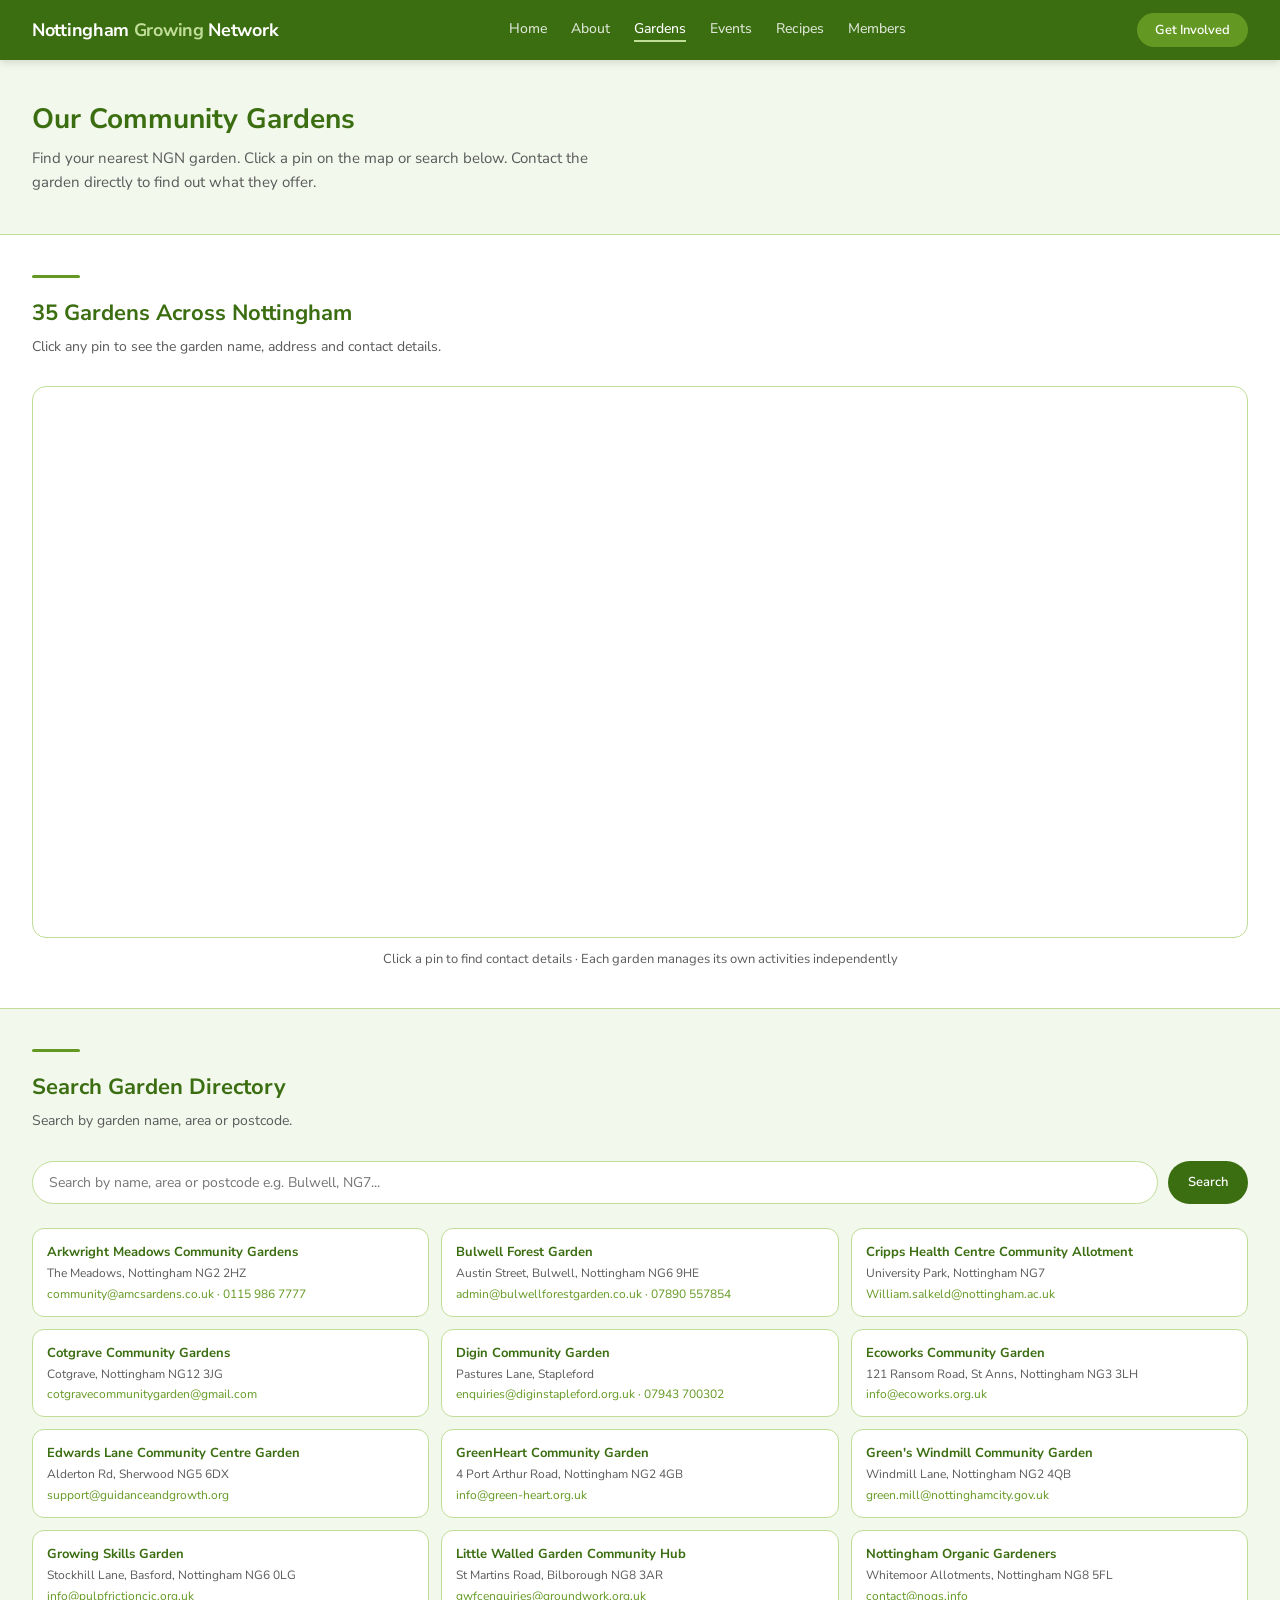
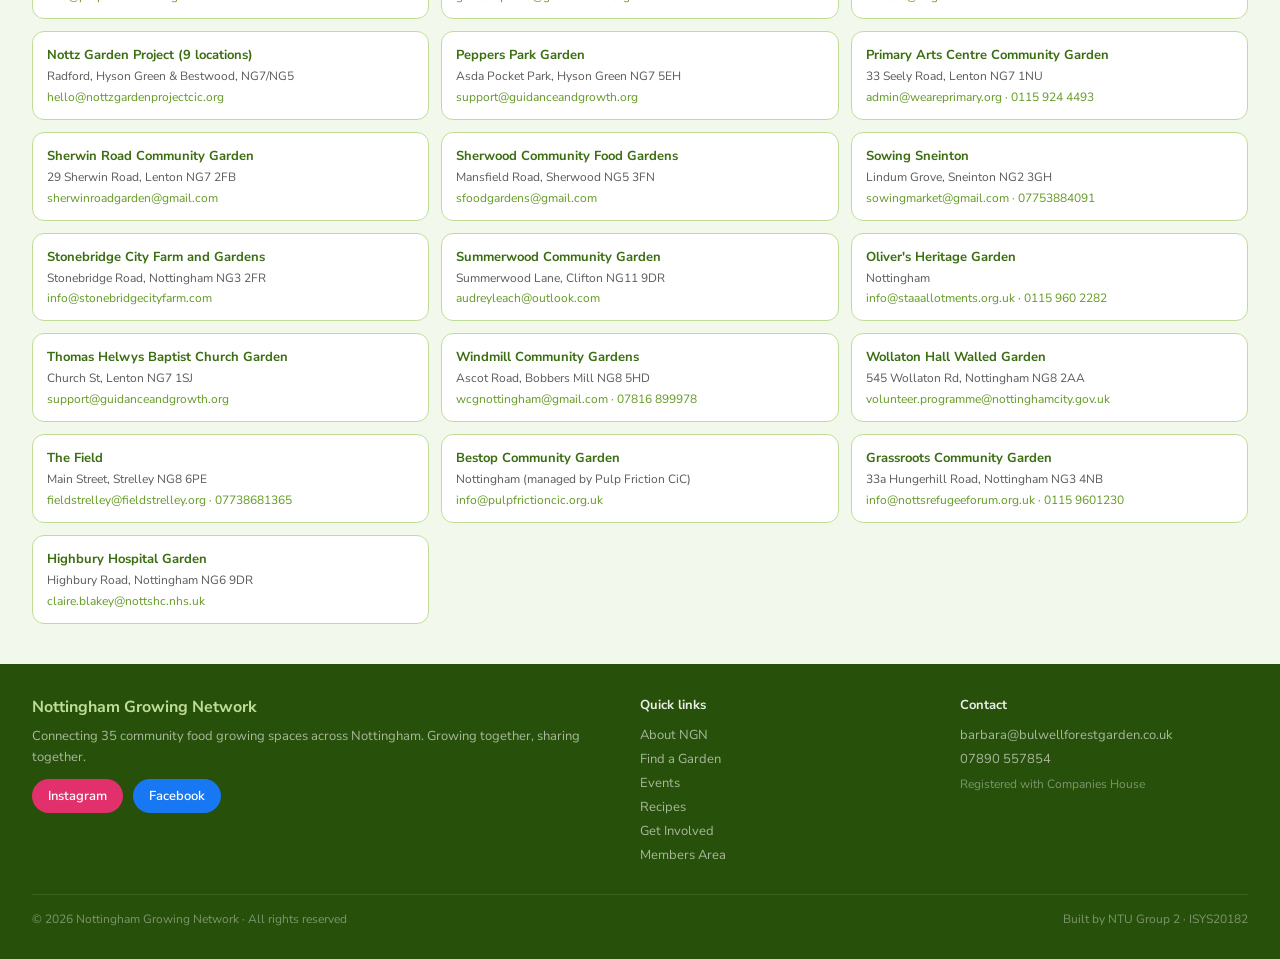
<file: gardens.html>
<!DOCTYPE html>
<html lang="en">
<head>
<meta charset="UTF-8">
<meta name="viewport" content="width=device-width, initial-scale=1.0">
<title>Gardens — Nottingham Growing Network</title>
<link rel="stylesheet" href="styles.css">
<style>
  .garden-list { display: grid; grid-template-columns: repeat(3, 1fr); gap: 12px; margin-top: 1.5rem; }
  .garden-item { background: var(--white); border: 1px solid var(--border); border-radius: 12px; padding: 14px; transition: transform 0.2s; }
  .garden-item:hover { transform: translateY(-2px); box-shadow: 0 4px 12px rgba(59,109,17,0.1); }
  .garden-item.hidden { display: none; }
  .garden-name { font-size: 13px; font-weight: 700; color: var(--green-dark); margin-bottom: 4px; }
  .garden-address { font-size: 12px; color: var(--text-muted); line-height: 1.4; }
  .garden-email { font-size: 12px; color: var(--green-mid); margin-top: 4px; word-break: break-all; }
  .no-results { text-align: center; padding: 2rem; color: var(--text-muted); font-size: 14px; display: none; }
</style>
</head>
<body>
<div id="nav-placeholder"></div>

<div class="page-header">
  <h1>Our Community Gardens</h1>
  <p>Find your nearest NGN garden. Click a pin on the map or search below. Contact the garden directly to find out what they offer.</p>
</div>

<!-- MAP -->
<div class="section">
  <div class="divider"></div>
  <h2 class="section-heading">35 Gardens Across Nottingham</h2>
  <p class="section-sub">Click any pin to see the garden name, address and contact details.</p>
  <div style="border-radius:14px;overflow:hidden;border:1px solid var(--border);">
    <iframe src="https://www.google.com/maps/d/embed?mid=1ZNZpT7qmAhnQs_eyu8g1SjJSxXHEdFs&ehbc=2E312F" width="100%" height="550" style="border:none;display:block;"></iframe>
  </div>
  <p style="font-size:13px;color:var(--text-muted);margin-top:0.75rem;text-align:center;">Click a pin to find contact details · Each garden manages its own activities independently</p>
</div>

<!-- SEARCH + DIRECTORY -->
<div class="section" style="background:var(--green-pale);border-top:1px solid var(--border);">
  <div class="divider"></div>
  <h2 class="section-heading">Search Garden Directory</h2>
  <p class="section-sub">Search by garden name, area or postcode.</p>

  <div class="search-bar">
    <input type="text" id="garden-search" placeholder="Search by name, area or postcode e.g. Bulwell, NG7..." oninput="searchGardens()">
    <button onclick="searchGardens()">Search</button>
  </div>

  <div class="garden-list" id="garden-list">
    <div class="garden-item" data-search="arkwright meadows community gardens meadows ng2"><div class="garden-name">Arkwright Meadows Community Gardens</div><div class="garden-address">The Meadows, Nottingham NG2 2HZ</div><div class="garden-email">community@amcsardens.co.uk · 0115 986 7777</div></div>
    <div class="garden-item" data-search="bulwell forest garden bulwell ng6"><div class="garden-name">Bulwell Forest Garden</div><div class="garden-address">Austin Street, Bulwell, Nottingham NG6 9HE</div><div class="garden-email">admin@bulwellforestgarden.co.uk · 07890 557854</div></div>
    <div class="garden-item" data-search="cripps health centre community allotment university park ng7"><div class="garden-name">Cripps Health Centre Community Allotment</div><div class="garden-address">University Park, Nottingham NG7</div><div class="garden-email">William.salkeld@nottingham.ac.uk</div></div>
    <div class="garden-item" data-search="cotgrave community gardens cotgrave ng12"><div class="garden-name">Cotgrave Community Gardens</div><div class="garden-address">Cotgrave, Nottingham NG12 3JG</div><div class="garden-email">cotgravecommunitygarden@gmail.com</div></div>
    <div class="garden-item" data-search="digin community garden stapleford"><div class="garden-name">Digin Community Garden</div><div class="garden-address">Pastures Lane, Stapleford</div><div class="garden-email">enquiries@diginstapleford.org.uk · 07943 700302</div></div>
    <div class="garden-item" data-search="ecoworks community garden st anns ng3"><div class="garden-name">Ecoworks Community Garden</div><div class="garden-address">121 Ransom Road, St Anns, Nottingham NG3 3LH</div><div class="garden-email">info@ecoworks.org.uk</div></div>
    <div class="garden-item" data-search="edwards lane community centre garden sherwood ng5"><div class="garden-name">Edwards Lane Community Centre Garden</div><div class="garden-address">Alderton Rd, Sherwood NG5 6DX</div><div class="garden-email">support@guidanceandgrowth.org</div></div>
    <div class="garden-item" data-search="greenheart community garden ng2"><div class="garden-name">GreenHeart Community Garden</div><div class="garden-address">4 Port Arthur Road, Nottingham NG2 4GB</div><div class="garden-email">info@green-heart.org.uk</div></div>
    <div class="garden-item" data-search="greens windmill community garden ng2"><div class="garden-name">Green's Windmill Community Garden</div><div class="garden-address">Windmill Lane, Nottingham NG2 4QB</div><div class="garden-email">green.mill@nottinghamcity.gov.uk</div></div>
    <div class="garden-item" data-search="growing skills garden basford ng6"><div class="garden-name">Growing Skills Garden</div><div class="garden-address">Stockhill Lane, Basford, Nottingham NG6 0LG</div><div class="garden-email">info@pulpfrictioncic.org.uk</div></div>
    <div class="garden-item" data-search="little walled garden community hub bilborough ng8"><div class="garden-name">Little Walled Garden Community Hub</div><div class="garden-address">St Martins Road, Bilborough NG8 3AR</div><div class="garden-email">gwfcenquiries@groundwork.org.uk</div></div>
    <div class="garden-item" data-search="nottingham organic gardeners whitemoor ng8"><div class="garden-name">Nottingham Organic Gardeners</div><div class="garden-address">Whitemoor Allotments, Nottingham NG8 5FL</div><div class="garden-email">contact@nogs.info</div></div>
    <div class="garden-item" data-search="nottz garden project radford hyson green bestwood ng7 ng5"><div class="garden-name">Nottz Garden Project (9 locations)</div><div class="garden-address">Radford, Hyson Green & Bestwood, NG7/NG5</div><div class="garden-email">hello@nottzgardenprojectcic.org</div></div>
    <div class="garden-item" data-search="peppers park garden hyson green ng7"><div class="garden-name">Peppers Park Garden</div><div class="garden-address">Asda Pocket Park, Hyson Green NG7 5EH</div><div class="garden-email">support@guidanceandgrowth.org</div></div>
    <div class="garden-item" data-search="primary arts centre community garden lenton ng7"><div class="garden-name">Primary Arts Centre Community Garden</div><div class="garden-address">33 Seely Road, Lenton NG7 1NU</div><div class="garden-email">admin@weareprimary.org · 0115 924 4493</div></div>
    <div class="garden-item" data-search="sherwin road community garden lenton ng7"><div class="garden-name">Sherwin Road Community Garden</div><div class="garden-address">29 Sherwin Road, Lenton NG7 2FB</div><div class="garden-email">sherwinroadgarden@gmail.com</div></div>
    <div class="garden-item" data-search="sherwood community food gardens sherwood ng5"><div class="garden-name">Sherwood Community Food Gardens</div><div class="garden-address">Mansfield Road, Sherwood NG5 3FN</div><div class="garden-email">sfoodgardens@gmail.com</div></div>
    <div class="garden-item" data-search="sowing sneinton sneinton ng2"><div class="garden-name">Sowing Sneinton</div><div class="garden-address">Lindum Grove, Sneinton NG2 3GH</div><div class="garden-email">sowingmarket@gmail.com · 07753884091</div></div>
    <div class="garden-item" data-search="stonebridge city farm gardens ng3"><div class="garden-name">Stonebridge City Farm and Gardens</div><div class="garden-address">Stonebridge Road, Nottingham NG3 2FR</div><div class="garden-email">info@stonebridgecityfarm.com</div></div>
    <div class="garden-item" data-search="summerwood community garden clifton ng11"><div class="garden-name">Summerwood Community Garden</div><div class="garden-address">Summerwood Lane, Clifton NG11 9DR</div><div class="garden-email">audreyleach@outlook.com</div></div>
    <div class="garden-item" data-search="olivers heritage garden staa allotments"><div class="garden-name">Oliver's Heritage Garden</div><div class="garden-address">Nottingham</div><div class="garden-email">info@staaallotments.org.uk · 0115 960 2282</div></div>
    <div class="garden-item" data-search="thomas helwys baptist church community garden lenton ng7"><div class="garden-name">Thomas Helwys Baptist Church Garden</div><div class="garden-address">Church St, Lenton NG7 1SJ</div><div class="garden-email">support@guidanceandgrowth.org</div></div>
    <div class="garden-item" data-search="windmill community gardens bobbers mill ng8"><div class="garden-name">Windmill Community Gardens</div><div class="garden-address">Ascot Road, Bobbers Mill NG8 5HD</div><div class="garden-email">wcgnottingham@gmail.com · 07816 899978</div></div>
    <div class="garden-item" data-search="wollaton hall walled garden ng8"><div class="garden-name">Wollaton Hall Walled Garden</div><div class="garden-address">545 Wollaton Rd, Nottingham NG8 2AA</div><div class="garden-email">volunteer.programme@nottinghamcity.gov.uk</div></div>
    <div class="garden-item" data-search="the field strelley ng8"><div class="garden-name">The Field</div><div class="garden-address">Main Street, Strelley NG8 6PE</div><div class="garden-email">fieldstrelley@fieldstrelley.org · 07738681365</div></div>
    <div class="garden-item" data-search="bestop community garden pulp friction"><div class="garden-name">Bestop Community Garden</div><div class="garden-address">Nottingham (managed by Pulp Friction CiC)</div><div class="garden-email">info@pulpfrictioncic.org.uk</div></div>
    <div class="garden-item" data-search="grassroots community garden hungerhill ng3 refugee"><div class="garden-name">Grassroots Community Garden</div><div class="garden-address">33a Hungerhill Road, Nottingham NG3 4NB</div><div class="garden-email">info@nottsrefugeeforum.org.uk · 0115 9601230</div></div>
    <div class="garden-item" data-search="highbury hospital garden ng6 nhs"><div class="garden-name">Highbury Hospital Garden</div><div class="garden-address">Highbury Road, Nottingham NG6 9DR</div><div class="garden-email">claire.blakey@nottshc.nhs.uk</div></div>
  </div>
  <div class="no-results" id="no-results">No gardens found matching your search. Try a different name or postcode.</div>
</div>

<div id="footer-placeholder"></div>
<script src="nav.js"></script>
<script>
function searchGardens() {
  const query = document.getElementById('garden-search').value.toLowerCase().trim();
  const items = document.querySelectorAll('.garden-item');
  let visibleCount = 0;
  items.forEach(item => {
    const searchData = item.getAttribute('data-search');
    const name = item.querySelector('.garden-name').textContent.toLowerCase();
    if (!query || searchData.includes(query) || name.includes(query)) {
      item.classList.remove('hidden');
      visibleCount++;
    } else {
      item.classList.add('hidden');
    }
  });
  document.getElementById('no-results').style.display = visibleCount === 0 ? 'block' : 'none';
}
</script>
</body>
</html>
</file>
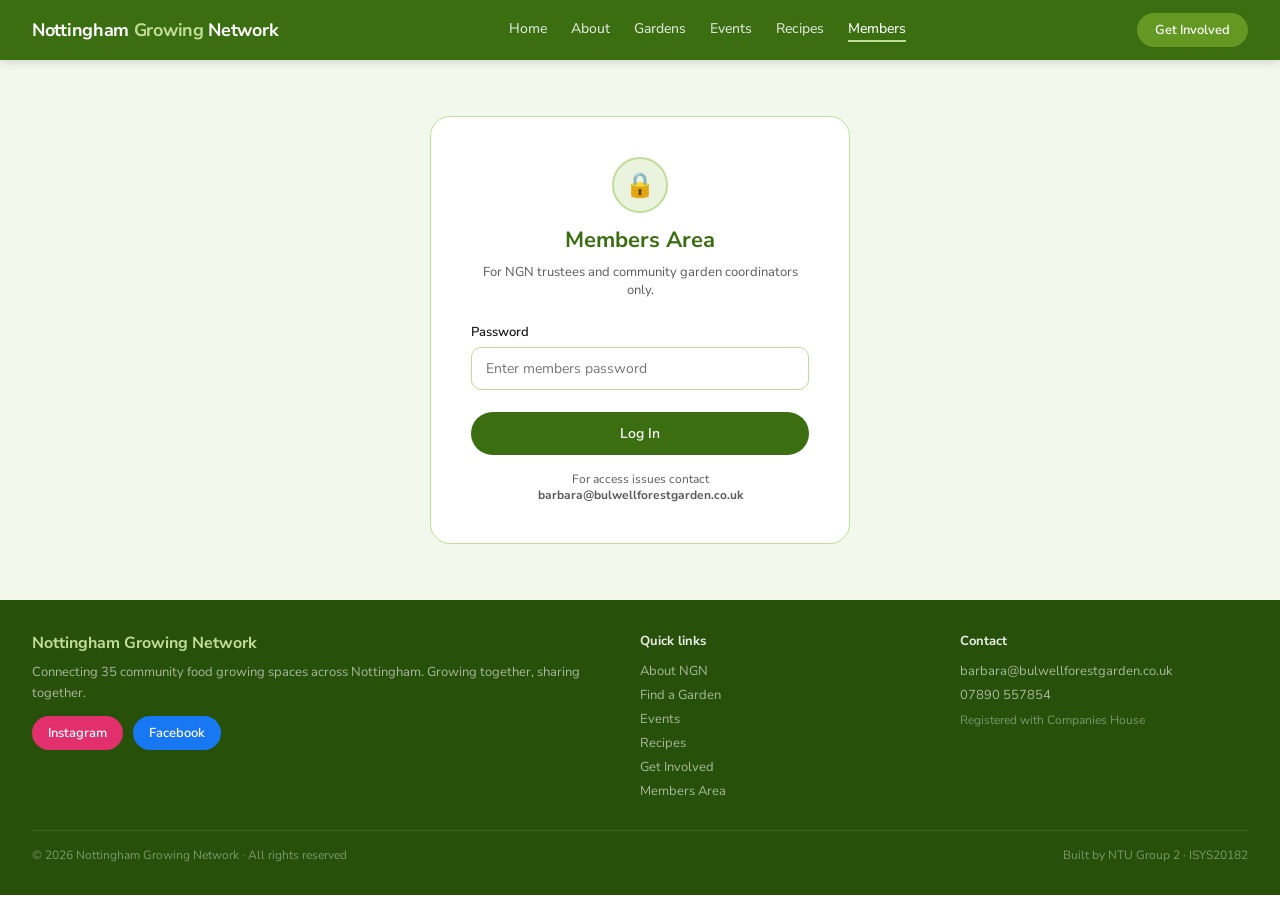
<file: members.html>
<!DOCTYPE html>
<html lang="en">
<head>
<meta charset="UTF-8">
<meta name="viewport" content="width=device-width, initial-scale=1.0">
<title>Members Area — Nottingham Growing Network</title>
<link rel="stylesheet" href="styles.css">
<style>
  .login-wrapper { min-height: 60vh; display: flex; align-items: center; justify-content: center; background: var(--green-pale); padding: 3rem 2rem; }
  .login-box { background: var(--white); border: 1px solid var(--border); border-radius: 20px; padding: 2.5rem; width: 100%; max-width: 420px; }
  .login-icon { width: 56px; height: 56px; border-radius: 50%; background: var(--green-light); border: 2px solid var(--border); margin: 0 auto 12px; display: flex; align-items: center; justify-content: center; font-size: 24px; }
  .login-btn { width: 100%; padding: 12px; background: var(--green-dark); color: white; border: none; border-radius: 24px; font-size: 14px; font-weight: 600; font-family: 'Nunito Sans', sans-serif; cursor: pointer; margin-top: 6px; }
  .login-btn:hover { background: #2d5509; }
  .error-msg { background: #FCEBEB; color: #A32D2D; border: 1px solid #F09595; border-radius: 10px; padding: 10px 14px; font-size: 13px; margin-bottom: 14px; display: none; }
  .members-content { display: none; }
  .members-header { background: var(--green-dark); padding: 1.5rem 2rem; display: flex; justify-content: space-between; align-items: center; }
  .members-header h1 { font-size: 22px; font-weight: 700; color: #C0DD97; }
  .members-header p { font-size: 13px; color: rgba(255,255,255,0.7); margin-top: 2px; }
  .logout-btn { background: transparent; border: 1.5px solid rgba(255,255,255,0.3); color: rgba(255,255,255,0.8); padding: 7px 16px; border-radius: 20px; font-size: 13px; font-weight: 600; font-family: 'Nunito Sans', sans-serif; cursor: pointer; }
  .members-tabs { display: flex; gap: 6px; padding: 1rem 2rem 0; border-bottom: 1px solid var(--border); background: var(--white); }
  .members-tab { padding: 8px 16px; border-radius: 10px 10px 0 0; font-size: 13px; font-weight: 600; cursor: pointer; color: var(--text-muted); border: 1px solid transparent; border-bottom: none; transition: all 0.2s; }
  .members-tab.active { background: var(--green-pale); color: var(--green-dark); border-color: var(--border); }
  .tab-panel { display: none; padding: 2rem; }
  .tab-panel.active { display: block; }
  .resources-grid { display: grid; grid-template-columns: repeat(3, 1fr); gap: 16px; }
  .resource-card { background: var(--white); border: 1px solid var(--border); border-radius: 14px; padding: 20px; }
  .resource-icon { font-size: 28px; margin-bottom: 10px; }
  .resource-title { font-size: 14px; font-weight: 700; color: var(--green-dark); margin-bottom: 6px; }
  .resource-desc { font-size: 13px; color: var(--text-muted); line-height: 1.5; margin-bottom: 12px; }
  .resource-btn { display: inline-block; background: var(--green-light); color: var(--green-dark); font-size: 12px; font-weight: 600; padding: 6px 14px; border-radius: 12px; text-decoration: none; border: 1px solid var(--border); }
  .drive-banner { background: var(--green-pale); border: 1px solid var(--border); border-radius: 14px; padding: 1.5rem; display: flex; justify-content: space-between; align-items: center; margin-bottom: 1.5rem; }
  .drive-banner h3 { font-size: 16px; font-weight: 700; color: var(--green-dark); margin-bottom: 4px; }
  .drive-banner p { font-size: 13px; color: var(--text-muted); }
  .drive-btn { background: var(--green-dark); color: white; padding: 10px 20px; border-radius: 20px; text-decoration: none; font-size: 13px; font-weight: 600; white-space: nowrap; }
  .noticeboard { display: flex; flex-direction: column; gap: 12px; }
  .notice-card { background: var(--white); border: 1px solid var(--border); border-radius: 12px; padding: 16px; }
  .notice-header { display: flex; justify-content: space-between; align-items: flex-start; margin-bottom: 8px; }
  .notice-author { font-size: 13px; font-weight: 700; color: var(--green-dark); }
  .notice-date { font-size: 11px; color: var(--text-muted); }
  .notice-text { font-size: 13px; color: var(--text-muted); line-height: 1.6; }
  .notice-form { background: var(--green-pale); border: 1px solid var(--border); border-radius: 14px; padding: 1.5rem; margin-bottom: 1.5rem; }
  .notice-form h3 { font-size: 15px; font-weight: 700; color: var(--green-dark); margin-bottom: 1rem; }
  .trustees-grid { display: grid; grid-template-columns: repeat(5, 1fr); gap: 12px; }
  .trustee-card { background: var(--white); border: 1px solid var(--border); border-radius: 14px; padding: 16px; text-align: center; }
  .trustee-avatar { width: 52px; height: 52px; border-radius: 50%; background: var(--green-light); border: 2px solid var(--border); margin: 0 auto 10px; display: flex; align-items: center; justify-content: center; font-size: 20px; font-weight: 700; color: var(--green-dark); }
  .trustee-name { font-size: 13px; font-weight: 700; color: var(--green-dark); margin-bottom: 4px; }
  .trustee-email { font-size: 11px; color: var(--green-mid); word-break: break-all; margin-bottom: 4px; }
  .trustee-role { font-size: 11px; color: var(--text-muted); }
  .security-box { background: var(--green-pale); border: 1px solid var(--border); border-radius: 14px; padding: 1.5rem; max-width: 440px; }
  .security-box h3 { font-size: 16px; font-weight: 700; color: var(--green-dark); margin-bottom: 0.5rem; }
  .security-box p { font-size: 13px; color: var(--text-muted); margin-bottom: 1rem; }
  .calendar-grid { display: grid; grid-template-columns: repeat(2, 1fr); gap: 12px; }
  .cal-item { background: var(--white); border: 1px solid var(--border); border-radius: 12px; padding: 14px; display: flex; gap: 12px; }
  .cal-date { background: var(--green-dark); color: white; border-radius: 8px; padding: 8px 10px; text-align: center; min-width: 48px; }
  .cal-day { font-size: 18px; font-weight: 700; color: #C0DD97; display: block; }
  .cal-month { font-size: 10px; color: rgba(255,255,255,0.75); text-transform: uppercase; }
  .cal-info { flex: 1; }
  .cal-title { font-size: 13px; font-weight: 700; color: var(--green-dark); margin-bottom: 3px; }
  .cal-detail { font-size: 12px; color: var(--text-muted); }
</style>
</head>
<body>
<div id="nav-placeholder"></div>

<!-- LOGIN -->
<div class="login-wrapper" id="login-section">
  <div class="login-box">
    <div style="text-align:center;margin-bottom:1.5rem;">
      <div class="login-icon">🔒</div>
      <h2 style="font-size:22px;font-weight:700;color:var(--green-dark);margin-bottom:0.5rem;">Members Area</h2>
      <p style="font-size:13px;color:var(--text-muted);">For NGN trustees and community garden coordinators only.</p>
    </div>
    <div class="error-msg" id="error-msg">Incorrect password. Please try again or contact your NGN trustee.</div>
    <div class="form-group">
      <label for="password">Password</label>
      <input type="password" id="password" placeholder="Enter members password" onkeydown="if(event.key==='Enter') login()">
    </div>
    <button class="login-btn" onclick="login()">Log In</button>
    <p style="font-size:12px;color:var(--text-muted);margin-top:1rem;text-align:center;">For access issues contact <strong>barbara@bulwellforestgarden.co.uk</strong></p>
  </div>
</div>

<!-- MEMBERS CONTENT -->
<div class="members-content" id="members-content">
  <div class="members-header">
    <div>
      <h1>Welcome to the Members Area</h1>
      <p>Shared resources for NGN trustees and community garden coordinators</p>
    </div>
    <button class="logout-btn" onclick="logout()">Log Out</button>
  </div>

  <!-- TABS -->
  <div class="members-tabs">
    <div class="members-tab active" onclick="showTab('resources', this)">Resources</div>
    <div class="members-tab" onclick="showTab('noticeboard', this)">Noticeboard</div>
    <div class="members-tab" onclick="showTab('calendar', this)">Calendar</div>
    <div class="members-tab" onclick="showTab('trustees', this)">Trustee Directory</div>
    <div class="members-tab" onclick="showTab('security', this)">Settings</div>
  </div>

  <!-- RESOURCES TAB -->
  <div class="tab-panel active" id="tab-resources">
    <div class="drive-banner">
      <div>
        <h3>NGN Shared Google Drive</h3>
        <p>Access shared documents, minutes and resources for all trustees.</p>
      </div>
      <a href="https://drive.google.com" target="_blank" class="drive-btn">Open Google Drive</a>
    </div>
    <div class="resources-grid">
      <div class="resource-card"><div class="resource-icon">📋</div><div class="resource-title">Template Policies & Procedures</div><div class="resource-desc">Health & safety, safeguarding, and volunteering policy templates for community gardens.</div><a href="https://drive.google.com" target="_blank" class="resource-btn">View templates</a></div>
      <div class="resource-card"><div class="resource-icon">📝</div><div class="resource-title">Meeting Minutes & Agendas</div><div class="resource-desc">Trustee meeting minutes, agendas and action logs.</div><a href="https://drive.google.com" target="_blank" class="resource-btn">View documents</a></div>
      <div class="resource-card"><div class="resource-icon">💰</div><div class="resource-title">Funding & Grants Guidance</div><div class="resource-desc">Grant application templates and funding guidance for community gardens.</div><a href="https://drive.google.com" target="_blank" class="resource-btn">View guidance</a></div>
      <div class="resource-card"><div class="resource-icon">📅</div><div class="resource-title">Event Planning Templates</div><div class="resource-desc">Templates for planning community events, workshops and social eating events.</div><a href="https://drive.google.com" target="_blank" class="resource-btn">View templates</a></div>
      <div class="resource-card"><div class="resource-icon">🌱</div><div class="resource-title">Growing Guides</div><div class="resource-desc">Seasonal growing guides, planting calendars and advice sheets.</div><a href="https://drive.google.com" target="_blank" class="resource-btn">View guides</a></div>
      <div class="resource-card"><div class="resource-icon">📊</div><div class="resource-title">Annual Reports & Plans</div><div class="resource-desc">NGN annual reports, strategic plans and network updates.</div><a href="https://drive.google.com" target="_blank" class="resource-btn">View reports</a></div>
    </div>
  </div>

  <!-- NOTICEBOARD TAB -->
  <div class="tab-panel" id="tab-noticeboard">
    <div class="notice-form">
      <h3>Post a notice</h3>
      <div class="form-group">
        <label>Your name</label>
        <input type="text" id="notice-author" placeholder="e.g. Barbara Bates">
      </div>
      <div class="form-group">
        <label>Message</label>
        <textarea id="notice-text" placeholder="Write your notice or update here..." style="min-height:80px;"></textarea>
      </div>
      <button class="submit-btn" onclick="postNotice()">Post Notice</button>
    </div>
    <div class="noticeboard" id="noticeboard">
      <div class="notice-card"><div class="notice-header"><span class="notice-author">Barbara Bates</span><span class="notice-date">7 Apr 2026</span></div><div class="notice-text">Welcome to the new NGN members area! This is where trustees can share updates and resources. Please make sure you have access to the shared Google Drive folder.</div></div>
      <div class="notice-card"><div class="notice-header"><span class="notice-author">Rachel Smith</span><span class="notice-date">3 Apr 2026</span></div><div class="notice-text">Reminder that the spring seed swap is coming up on 12th April. Please let your local garden members know and encourage participation across the network.</div></div>
    </div>
  </div>

  <!-- CALENDAR TAB -->
  <div class="tab-panel" id="tab-calendar">
    <h2 style="font-size:18px;font-weight:700;color:var(--green-dark);margin-bottom:0.5rem;">Upcoming Trustee Dates</h2>
    <p style="font-size:13px;color:var(--text-muted);margin-bottom:1.5rem;">Key dates for the NGN trustee calendar.</p>
    <div class="calendar-grid">
      <div class="cal-item"><div class="cal-date"><span class="cal-day">12</span><span class="cal-month">Apr</span></div><div class="cal-info"><div class="cal-title">Spring Seed Swap</div><div class="cal-detail">Network wide event · 10am–2pm</div></div></div>
      <div class="cal-item"><div class="cal-date"><span class="cal-day">27</span><span class="cal-month">Apr</span></div><div class="cal-info"><div class="cal-title">NTU Project Deadline</div><div class="cal-detail">Student team submission · 2:30pm</div></div></div>
      <div class="cal-item"><div class="cal-date"><span class="cal-day">1</span><span class="cal-month">May</span></div><div class="cal-info"><div class="cal-title">NTU Poster Presentation</div><div class="cal-detail">Student team poster presentation on campus</div></div></div>
      <div class="cal-item"><div class="cal-date"><span class="cal-day">3</span><span class="cal-month">May</span></div><div class="cal-info"><div class="cal-title">Community Lunch Club</div><div class="cal-detail">Monthly social lunch · 12noon–2pm</div></div></div>
      <div class="cal-item"><div class="cal-date"><span class="cal-day">15</span><span class="cal-month">May</span></div><div class="cal-info"><div class="cal-title">Trustee Meeting</div><div class="cal-detail">NGN trustees quarterly meeting</div></div></div>
      <div class="cal-item"><div class="cal-date"><span class="cal-day">10</span><span class="cal-month">May</span></div><div class="cal-info"><div class="cal-title">Children's Environmental Club</div><div class="cal-detail">Network wide · 10am–12noon</div></div></div>
    </div>
  </div>

  <!-- TRUSTEE DIRECTORY TAB -->
  <div class="tab-panel" id="tab-trustees">
    <h2 style="font-size:18px;font-weight:700;color:var(--green-dark);margin-bottom:0.5rem;">Trustee Contact Directory</h2>
    <p style="font-size:13px;color:var(--text-muted);margin-bottom:1.5rem;">Contact details for all NGN trustees. Keep this information confidential.</p>
    <div class="trustees-grid">
      <div class="trustee-card"><div class="trustee-avatar">B</div><div class="trustee-name">Barbara Bates</div><div class="trustee-email">barbara@bulwellforestgarden.co.uk</div><div class="trustee-role">Founder · Bulwell Forest Garden</div><div style="margin-top:6px;font-size:12px;color:var(--text-muted);">📞 07890 557854</div></div>
      <div class="trustee-card"><div class="trustee-avatar">J</div><div class="trustee-name">Jo Lees</div><div class="trustee-email">jo.lees.ngn@gmail.com</div><div class="trustee-role">Trustee</div></div>
      <div class="trustee-card"><div class="trustee-avatar">R</div><div class="trustee-name">Rachel Smith</div><div class="trustee-email">rachel.smith.ngn@gmail.com</div><div class="trustee-role">Trustee · Arkwright Meadows</div><div style="margin-top:6px;font-size:12px;color:var(--text-muted);">📞 0115 986 7777</div></div>
      <div class="trustee-card"><div class="trustee-avatar">A</div><div class="trustee-name">Audrey Leach</div><div class="trustee-email">audreyleach@outlook.com</div><div class="trustee-role">Trustee · Summerwood Garden</div></div>
      <div class="trustee-card"><div class="trustee-avatar">T</div><div class="trustee-name">Tracey Lloyd</div><div class="trustee-email">tracey.lloyd.ngn@gmail.com</div><div class="trustee-role">Trustee</div></div>
    </div>
  </div>

  <!-- SECURITY/SETTINGS TAB -->
  <div class="tab-panel" id="tab-security">
    <h2 style="font-size:18px;font-weight:700;color:var(--green-dark);margin-bottom:0.5rem;">Security Settings</h2>
    <p style="font-size:13px;color:var(--text-muted);margin-bottom:1.5rem;">Update the members area password. Share any new password with all trustees.</p>
    <div class="security-box">
      <h3>Change Password</h3>
      <p>Enter the current password and your new password below.</p>
      <div class="success-banner" id="change-success" style="display:none;">Password changed! Share the new password with all trustees.</div>
      <div class="error-msg" id="change-error" style="display:none;">Incorrect current password.</div>
      <div class="form-group"><label>Current password</label><input type="password" id="current-password" placeholder="Enter current password"></div>
      <div class="form-group"><label>New password</label><input type="password" id="new-password" placeholder="Enter new password"></div>
      <div class="form-group"><label>Confirm new password</label><input type="password" id="confirm-password" placeholder="Confirm new password"></div>
      <button class="login-btn" onclick="changePassword()" style="margin-top:4px;">Update Password</button>
    </div>
  </div>
</div>

<div id="footer-placeholder"></div>
<script src="nav.js"></script>
<script>
let currentPassword = localStorage.getItem('ngn_password') || 'Adim@NGN@Only@Allow22';

function login() {
  const input = document.getElementById('password').value;
  if (input === currentPassword) {
    document.getElementById('login-section').style.display = 'none';
    document.getElementById('members-content').style.display = 'block';
    document.getElementById('error-msg').style.display = 'none';
  } else {
    document.getElementById('error-msg').style.display = 'block';
    document.getElementById('password').value = '';
  }
}

function logout() {
  document.getElementById('login-section').style.display = 'flex';
  document.getElementById('members-content').style.display = 'none';
  document.getElementById('password').value = '';
}

function showTab(id, el) {
  document.querySelectorAll('.tab-panel').forEach(p => p.classList.remove('active'));
  document.querySelectorAll('.members-tab').forEach(t => t.classList.remove('active'));
  document.getElementById('tab-' + id).classList.add('active');
  el.classList.add('active');
}

function postNotice() {
  const author = document.getElementById('notice-author').value.trim();
  const text = document.getElementById('notice-text').value.trim();
  if (!author || !text) { alert('Please fill in both fields.'); return; }
  const today = new Date().toLocaleDateString('en-GB', { day: 'numeric', month: 'short', year: 'numeric' });
  const card = document.createElement('div');
  card.className = 'notice-card';
  card.innerHTML = `<div class="notice-header"><span class="notice-author">${author}</span><span class="notice-date">${today}</span></div><div class="notice-text">${text}</div>`;
  document.getElementById('noticeboard').prepend(card);
  document.getElementById('notice-author').value = '';
  document.getElementById('notice-text').value = '';
}

function changePassword() {
  const current = document.getElementById('current-password').value;
  const newPass = document.getElementById('new-password').value;
  const confirm = document.getElementById('confirm-password').value;
  const success = document.getElementById('change-success');
  const error = document.getElementById('change-error');
  success.style.display = 'none';
  error.style.display = 'none';
  if (current !== currentPassword) { error.style.display = 'block'; error.textContent = 'Incorrect current password.'; return; }
  if (newPass !== confirm) { error.style.display = 'block'; error.textContent = 'New passwords do not match.'; return; }
  if (newPass.length < 8) { error.style.display = 'block'; error.textContent = 'Password must be at least 8 characters.'; return; }
  currentPassword = newPass;
  localStorage.setItem('ngn_password', newPass);
  success.style.display = 'block';
  document.getElementById('current-password').value = '';
  document.getElementById('new-password').value = '';
  document.getElementById('confirm-password').value = '';
}
</script>
</body>
</html>
</file>
<file: styles.css>
@import url('https://fonts.googleapis.com/css2?family=Nunito+Sans:wght@400;500;600;700&display=swap');
* { box-sizing: border-box; margin: 0; padding: 0; }
:root {
  --green-dark: #3B6D11;
  --green-mid: #639922;
  --green-light: #EAF3DE;
  --green-pale: #f3f8ec;
  --white: #ffffff;
  --text: #1a1a1a;
  --text-muted: #5a5a5a;
  --border: #C0DD97;
}
body { font-family: 'Nunito Sans', sans-serif; background: var(--white); color: var(--text); }

/* NAV */
nav { background: var(--green-dark); padding: 0 2rem; display: flex; align-items: center; justify-content: space-between; height: 60px; position: sticky; top: 0; z-index: 100; box-shadow: 0 2px 8px rgba(0,0,0,0.15); }
.nav-logo { font-size: 18px; font-weight: 700; color: var(--white); letter-spacing: -0.3px; text-decoration: none; }
.nav-logo span { color: #C0DD97; }
.nav-links { display: flex; gap: 1.5rem; }
.nav-links a { color: rgba(255,255,255,0.82); text-decoration: none; font-size: 14px; font-weight: 500; transition: color 0.2s; padding-bottom: 2px; }
.nav-links a:hover, .nav-links a.active { color: #fff; border-bottom: 2px solid #C0DD97; }
.nav-cta { background: var(--green-mid); color: white; border: none; padding: 8px 18px; border-radius: 20px; font-size: 13px; font-weight: 600; font-family: 'Nunito Sans', sans-serif; cursor: pointer; transition: background 0.2s; text-decoration: none; display: inline-block; }
.nav-cta:hover { background: #4d7a1a; }

/* PAGE HEADER */
.page-header { background: var(--green-pale); padding: 2.5rem 2rem; border-bottom: 1px solid var(--border); }
.page-header h1 { font-size: 28px; font-weight: 700; color: var(--green-dark); margin-bottom: 0.5rem; }
.page-header p { font-size: 15px; color: var(--text-muted); line-height: 1.6; max-width: 600px; }

/* PHOTO HERO */
.photo-hero { position: relative; height: 320px; overflow: hidden; }
.photo-hero img { width: 100%; height: 100%; object-fit: cover; object-position: center; }
.photo-hero-overlay { position: absolute; inset: 0; background: linear-gradient(to right, rgba(27,58,5,0.85) 0%, rgba(27,58,5,0.4) 60%, rgba(27,58,5,0.1) 100%); display: flex; align-items: center; padding: 2rem 3rem; }
.photo-hero-text h1 { font-size: 36px; font-weight: 700; color: white; line-height: 1.2; margin-bottom: 0.75rem; }
.photo-hero-text h1 em { color: #C0DD97; font-style: normal; }
.photo-hero-text p { font-size: 16px; color: rgba(255,255,255,0.85); line-height: 1.6; margin-bottom: 1.5rem; max-width: 480px; }
.hero-btns { display: flex; gap: 12px; flex-wrap: wrap; }

/* PHOTO STRIP */
.photo-strip { display: grid; grid-template-columns: repeat(4, 1fr); gap: 0; height: 200px; overflow: hidden; }
.photo-strip img { width: 100%; height: 100%; object-fit: cover; transition: transform 0.3s; }
.photo-strip img:hover { transform: scale(1.05); }

/* SECTION */
.section { padding: 2.5rem 2rem; }
.section-heading { font-size: 22px; font-weight: 700; color: var(--green-dark); margin-bottom: 0.5rem; }
.section-sub { font-size: 14px; color: var(--text-muted); line-height: 1.6; margin-bottom: 1.75rem; }
.divider { width: 48px; height: 3px; background: var(--green-mid); border-radius: 2px; margin-bottom: 1.25rem; }

/* STATS BAR */
.stats-bar { display: grid; grid-template-columns: repeat(3, 1fr); background: var(--green-dark); padding: 1.25rem 2rem; }
.stat-item { text-align: center; padding: 0 1rem; border-right: 1px solid rgba(255,255,255,0.15); }
.stat-item:last-child { border-right: none; }
.stat-num { font-size: 24px; font-weight: 700; color: #C0DD97; display: block; }
.stat-label { font-size: 12px; color: rgba(255,255,255,0.7); margin-top: 2px; display: block; }

/* PHOTO CARDS */
.cards-grid { display: grid; grid-template-columns: repeat(3, 1fr); gap: 16px; }
.card { background: var(--white); border: 0.5px solid var(--border); border-radius: 14px; overflow: hidden; transition: transform 0.2s, box-shadow 0.2s; }
.card:hover { transform: translateY(-3px); box-shadow: 0 8px 24px rgba(59,109,17,0.12); }
.card-img { height: 180px; background: var(--green-light); overflow: hidden; }
.card-img img { width: 100%; height: 100%; object-fit: cover; transition: transform 0.3s; }
.card:hover .card-img img { transform: scale(1.05); }
.card-body { padding: 16px; }
.card-tag { display: inline-block; background: var(--green-light); color: var(--green-dark); font-size: 11px; font-weight: 600; padding: 3px 10px; border-radius: 12px; margin-bottom: 8px; }
.card-title { font-size: 15px; font-weight: 700; color: var(--text); margin-bottom: 6px; }
.card-desc { font-size: 13px; color: var(--text-muted); line-height: 1.6; }

/* ABOUT SPLIT */
.about-split { display: grid; grid-template-columns: 1fr 1fr; gap: 2.5rem; align-items: center; }
.about-split img { width: 100%; height: 300px; object-fit: cover; border-radius: 16px; border: 3px solid var(--border); }
.about-split p { font-size: 15px; color: var(--text-muted); line-height: 1.8; margin-bottom: 1rem; }

/* HIGHLIGHT ITEMS */
.highlight-item { background: var(--green-pale); border: 1px solid var(--border); border-radius: 12px; padding: 14px 16px; margin-bottom: 12px; }
.highlight-title { font-size: 14px; font-weight: 700; color: var(--green-dark); margin-bottom: 4px; }
.highlight-desc { font-size: 13px; color: var(--text-muted); line-height: 1.5; }

/* PHOTO GALLERY */
.gallery-grid { display: grid; grid-template-columns: repeat(3, 1fr); gap: 12px; margin-top: 1.5rem; }
.gallery-item { border-radius: 12px; overflow: hidden; height: 200px; }
.gallery-item img { width: 100%; height: 100%; object-fit: cover; transition: transform 0.3s; }
.gallery-item:hover img { transform: scale(1.05); }

/* FORM STYLES */
.form-group { margin-bottom: 16px; }
.form-group label { display: block; font-size: 13px; font-weight: 600; color: var(--text); margin-bottom: 6px; }
.form-group input, .form-group textarea, .form-group select { width: 100%; padding: 11px 14px; border-radius: 10px; border: 1.5px solid var(--border); font-family: 'Nunito Sans', sans-serif; font-size: 14px; outline: none; transition: border 0.2s; background: var(--white); }
.form-group input:focus, .form-group textarea:focus, .form-group select:focus { border-color: var(--green-mid); }
.form-group textarea { min-height: 120px; resize: vertical; }
.submit-btn { background: var(--green-dark); color: white; border: none; padding: 12px 28px; border-radius: 24px; font-size: 14px; font-weight: 600; font-family: 'Nunito Sans', sans-serif; cursor: pointer; transition: background 0.2s; }
.submit-btn:hover { background: #2d5509; }
.success-banner { background: var(--green-light); border: 1px solid var(--border); border-radius: 10px; padding: 12px 16px; font-size: 14px; color: var(--green-dark); font-weight: 600; display: none; margin-bottom: 16px; }

/* SEARCH BAR */
.search-bar { display: flex; gap: 10px; margin-bottom: 1.5rem; }
.search-bar input { flex: 1; padding: 11px 16px; border-radius: 24px; border: 1.5px solid var(--border); font-family: 'Nunito Sans', sans-serif; font-size: 14px; outline: none; }
.search-bar input:focus { border-color: var(--green-mid); }
.search-bar button { background: var(--green-dark); color: white; border: none; padding: 11px 20px; border-radius: 24px; font-size: 13px; font-weight: 600; font-family: 'Nunito Sans', sans-serif; cursor: pointer; }

/* NEWSLETTER */
.newsletter-strip { background: var(--green-dark); padding: 2rem; display: flex; align-items: center; justify-content: space-between; gap: 2rem; flex-wrap: wrap; }
.newsletter-text h3 { font-size: 18px; font-weight: 700; color: #C0DD97; margin-bottom: 4px; }
.newsletter-text p { font-size: 13px; color: rgba(255,255,255,0.75); }
.newsletter-form { display: flex; gap: 10px; flex: 1; max-width: 420px; }
.newsletter-form input { flex: 1; padding: 10px 16px; border-radius: 24px; border: none; font-family: 'Nunito Sans', sans-serif; font-size: 14px; outline: none; }
.newsletter-form button { background: var(--green-mid); color: white; border: none; padding: 10px 20px; border-radius: 24px; font-size: 13px; font-weight: 600; font-family: 'Nunito Sans', sans-serif; cursor: pointer; white-space: nowrap; }

/* SOCIAL LINKS */
.social-links { display: flex; gap: 10px; flex-wrap: wrap; }
.social-btn { display: inline-flex; align-items: center; gap: 8px; padding: 8px 16px; border-radius: 20px; font-size: 13px; font-weight: 600; text-decoration: none; transition: opacity 0.2s; }
.social-btn:hover { opacity: 0.85; }
.social-btn.instagram { background: #E1306C; color: white; }
.social-btn.facebook { background: #1877F2; color: white; }

/* FAQ */
.faq-item { border: 1px solid var(--border); border-radius: 12px; margin-bottom: 10px; overflow: hidden; }
.faq-question { padding: 16px 20px; font-size: 14px; font-weight: 600; color: var(--green-dark); cursor: pointer; display: flex; justify-content: space-between; align-items: center; background: var(--white); user-select: none; }
.faq-question:hover { background: var(--green-pale); }
.faq-arrow { font-size: 12px; transition: transform 0.2s; color: var(--green-mid); }
.faq-answer { padding: 0 20px; max-height: 0; overflow: hidden; transition: max-height 0.3s ease, padding 0.3s; font-size: 13px; color: var(--text-muted); line-height: 1.7; background: var(--green-pale); }
.faq-answer.open { max-height: 200px; padding: 14px 20px; }
.faq-arrow.open { transform: rotate(180deg); }

/* BUTTONS */
.btn-primary { background: var(--green-dark); color: white; border: none; padding: 11px 24px; border-radius: 24px; font-size: 14px; font-weight: 600; font-family: 'Nunito Sans', sans-serif; cursor: pointer; text-decoration: none; display: inline-block; transition: background 0.2s; }
.btn-primary:hover { background: #2d5509; }
.btn-outline { background: transparent; color: var(--green-dark); border: 1.5px solid var(--green-mid); padding: 11px 24px; border-radius: 24px; font-size: 14px; font-weight: 600; font-family: 'Nunito Sans', sans-serif; cursor: pointer; text-decoration: none; display: inline-block; }

/* TAGS */
.tags-row { display: flex; gap: 8px; flex-wrap: wrap; }
.tag { background: var(--green-light); color: var(--green-dark); font-size: 12px; font-weight: 500; padding: 4px 12px; border-radius: 12px; border: 1px solid var(--border); }

/* FOOTER */
footer { background: #27500A; padding: 2rem; }
.footer-grid { display: grid; grid-template-columns: 2fr 1fr 1fr; gap: 2rem; margin-bottom: 1.5rem; }
.footer-brand p { font-size: 13px; color: rgba(255,255,255,0.6); line-height: 1.6; margin-top: 8px; }
.footer-logo { font-size: 16px; font-weight: 700; color: #C0DD97; }
.footer-col h4 { font-size: 13px; font-weight: 700; color: rgba(255,255,255,0.9); margin-bottom: 12px; }
.footer-col a { display: block; font-size: 13px; color: rgba(255,255,255,0.6); text-decoration: none; margin-bottom: 6px; transition: color 0.2s; }
.footer-col a:hover { color: #C0DD97; }
.footer-bottom { border-top: 1px solid rgba(255,255,255,0.1); padding-top: 1rem; display: flex; justify-content: space-between; align-items: center; }
.footer-bottom p { color: rgba(255,255,255,0.4); font-size: 12px; }
</file>
